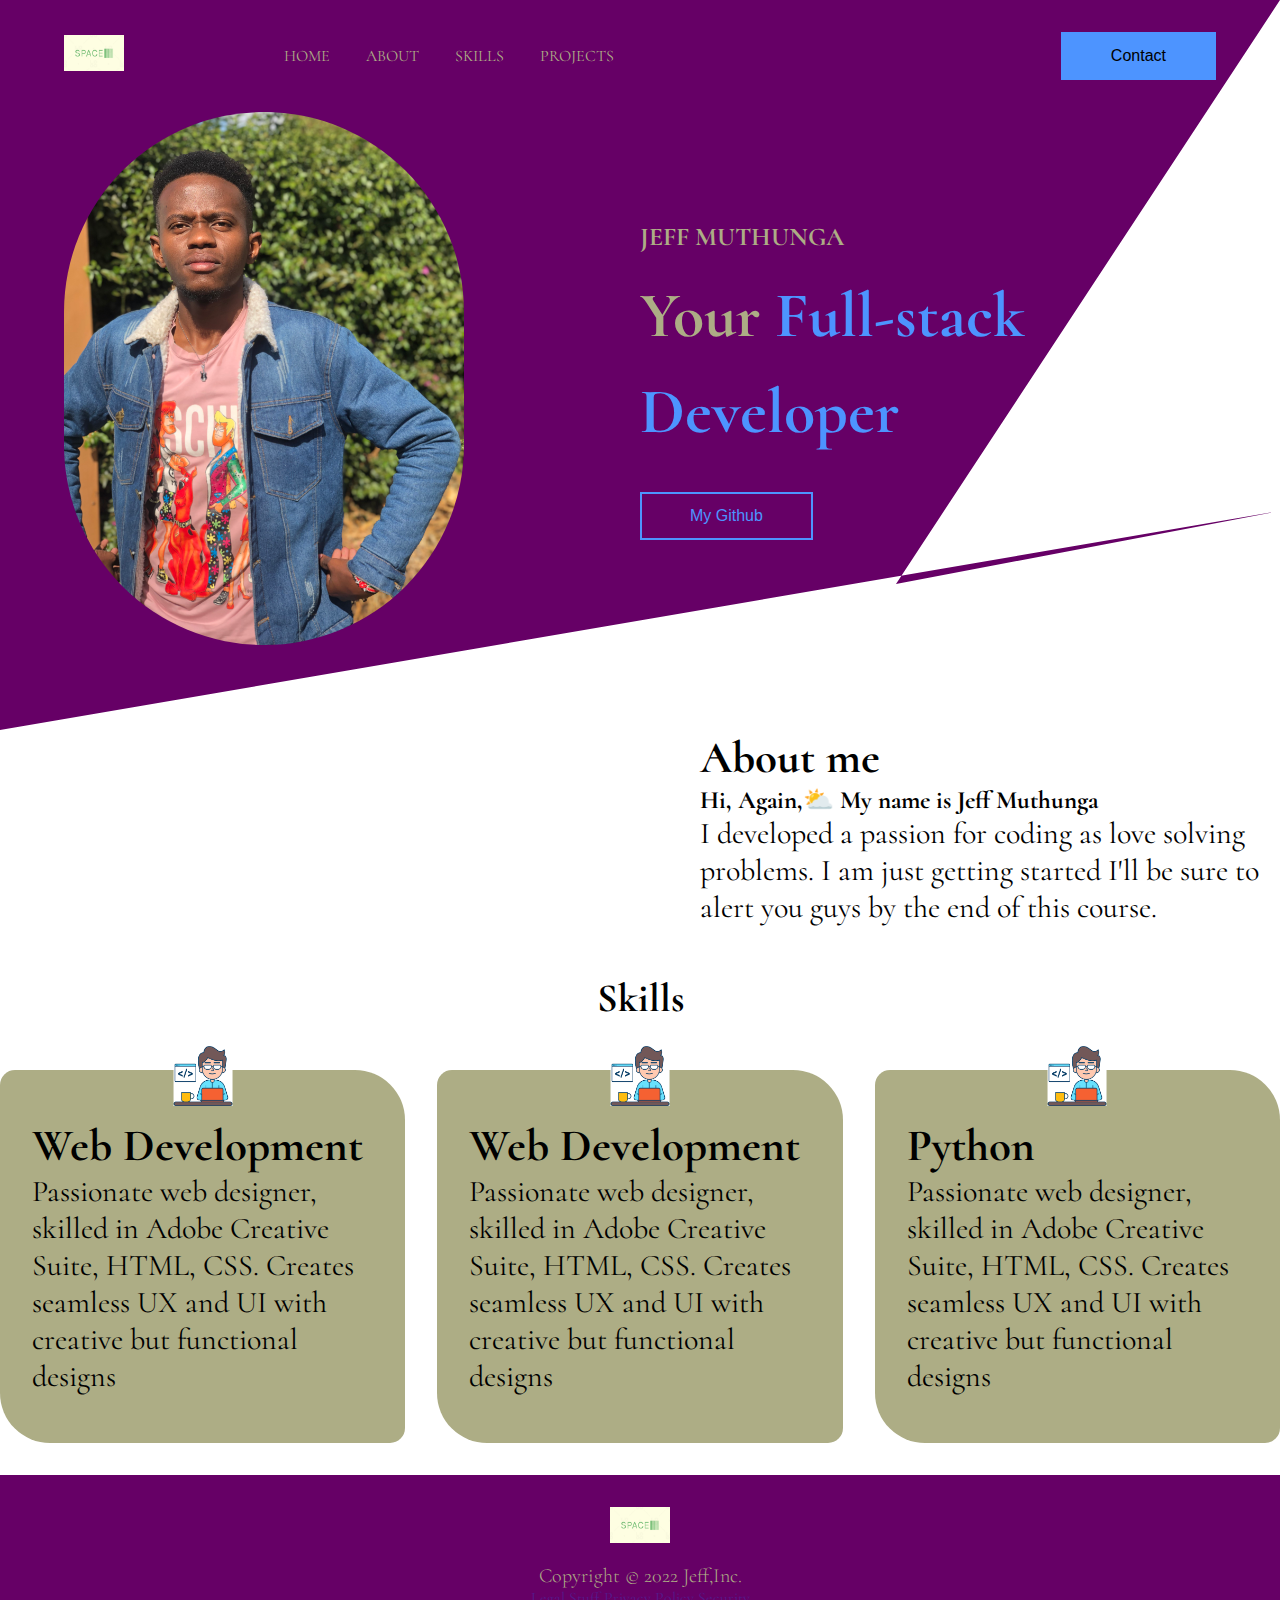
<file: index.html>
<!DOCTYPE html>
<html lang="en">
    <head>
        <link rel="stylesheet" href="styles.css">
        <link rel="preconnect" href="https://fonts.googleapis.com">
        <link rel="preconnect" href="https://fonts.gstatic.com" crossorigin>
        <link href="https://fonts.googleapis.com/css2?family=Cormorant:wght@300;400&display=swap" rel="stylesheet">
        <title>My Website</title>
    </head>
    <body>
        <script src="index.js"></script>
        <header>
            <div class="container">
            <nav class="flex items-center space-between"> 
                <div class="left flex items-center items-center">
                    <div class="brand-logo">
                        <img src="./Screenshot from 2022-11-20 21-00-51.png" alt="Brand Logo">
                    </div>
                    <div>
                        <a href="#">Home</a>
                        <a href="#about">About</a>
                        <a href="#skills">Skills</a>
                        <a href="#">Projects</a>
                        
                    </div>
                </div>
                <div class="right">
                    <button class="btn btn-primary"> Contact</button>
                </div>
            </nav>
            <div class="hero flex items-center space-between">
                <div class="left flex-1 justify-centre">
                    <img src="./IMG-0976.jpg" alt="JEFF">
                </div>
                <div class="right flex-1">
                <h6>JEFF MUTHUNGA</h6>
                <h1>Your <span>Full-stack Developer</span></h1>
                <button class="btn btn-secondary" id = "element1" onclick="openurl()"> <span></span> My Github</button>
            </div>
            </div>
            </div>
        </header>
        <section class="about" id="about">
            <div class="container2">
                <h2>About me</h2>
                <h5> <span>Hi, Again,<span style='font-size:20px;'></span>&#9925;</span> My name is Jeff Muthunga 
                </h5>
                <p>I developed a passion for coding as love solving problems. I am just getting 
                    started I'll be sure to alert you guys by the end of this course.
                </p>
            </div>
        </section>

        <section class="skills" id="skills" >
            <div class="container1">
                <h1 class="section-heading">Skills</h1>
                <div class="card-wrapper">
                    <div class="card">
                        <img src="./images.png" alt="">
                        <h2>Web Development</h2>
                        <p>Passionate web designer, skilled in Adobe Creative Suite, HTML, CSS. Creates seamless UX and UI with creative but functional designs</p>
                    </div>
                    <div class="card">
                        <img src="./images.png" alt="">
                        <h2>Web Development</h2>
                        <p>Passionate web designer, skilled in Adobe Creative Suite, HTML, CSS. Creates seamless UX and UI with creative but functional designs</p>
                    </div>
                    <div class="card">
                        <img src="./images.png" alt="">
                        <h2>Python </h2>
                        <p>Passionate web designer, skilled in Adobe Creative Suite, HTML, CSS. Creates seamless UX and UI with creative but functional designs</p>
                    </div>
                </div>
                
            </div>
        </section>

        <footer>
            <img src="./Screenshot from 2022-11-20 21-00-51.png" alt="Logo">
            <div class="footer-text items-center">
                Copyright &copy; 2022 Jeff,Inc.
            </div>
            <div class="links space-between">
                <a href="">Legal Stuff</a> 
                <a href="">Privacy Policy</a>
                <a href="">Security</a>
            </div>
        </footer>
        
    </body>
</html>
</file>
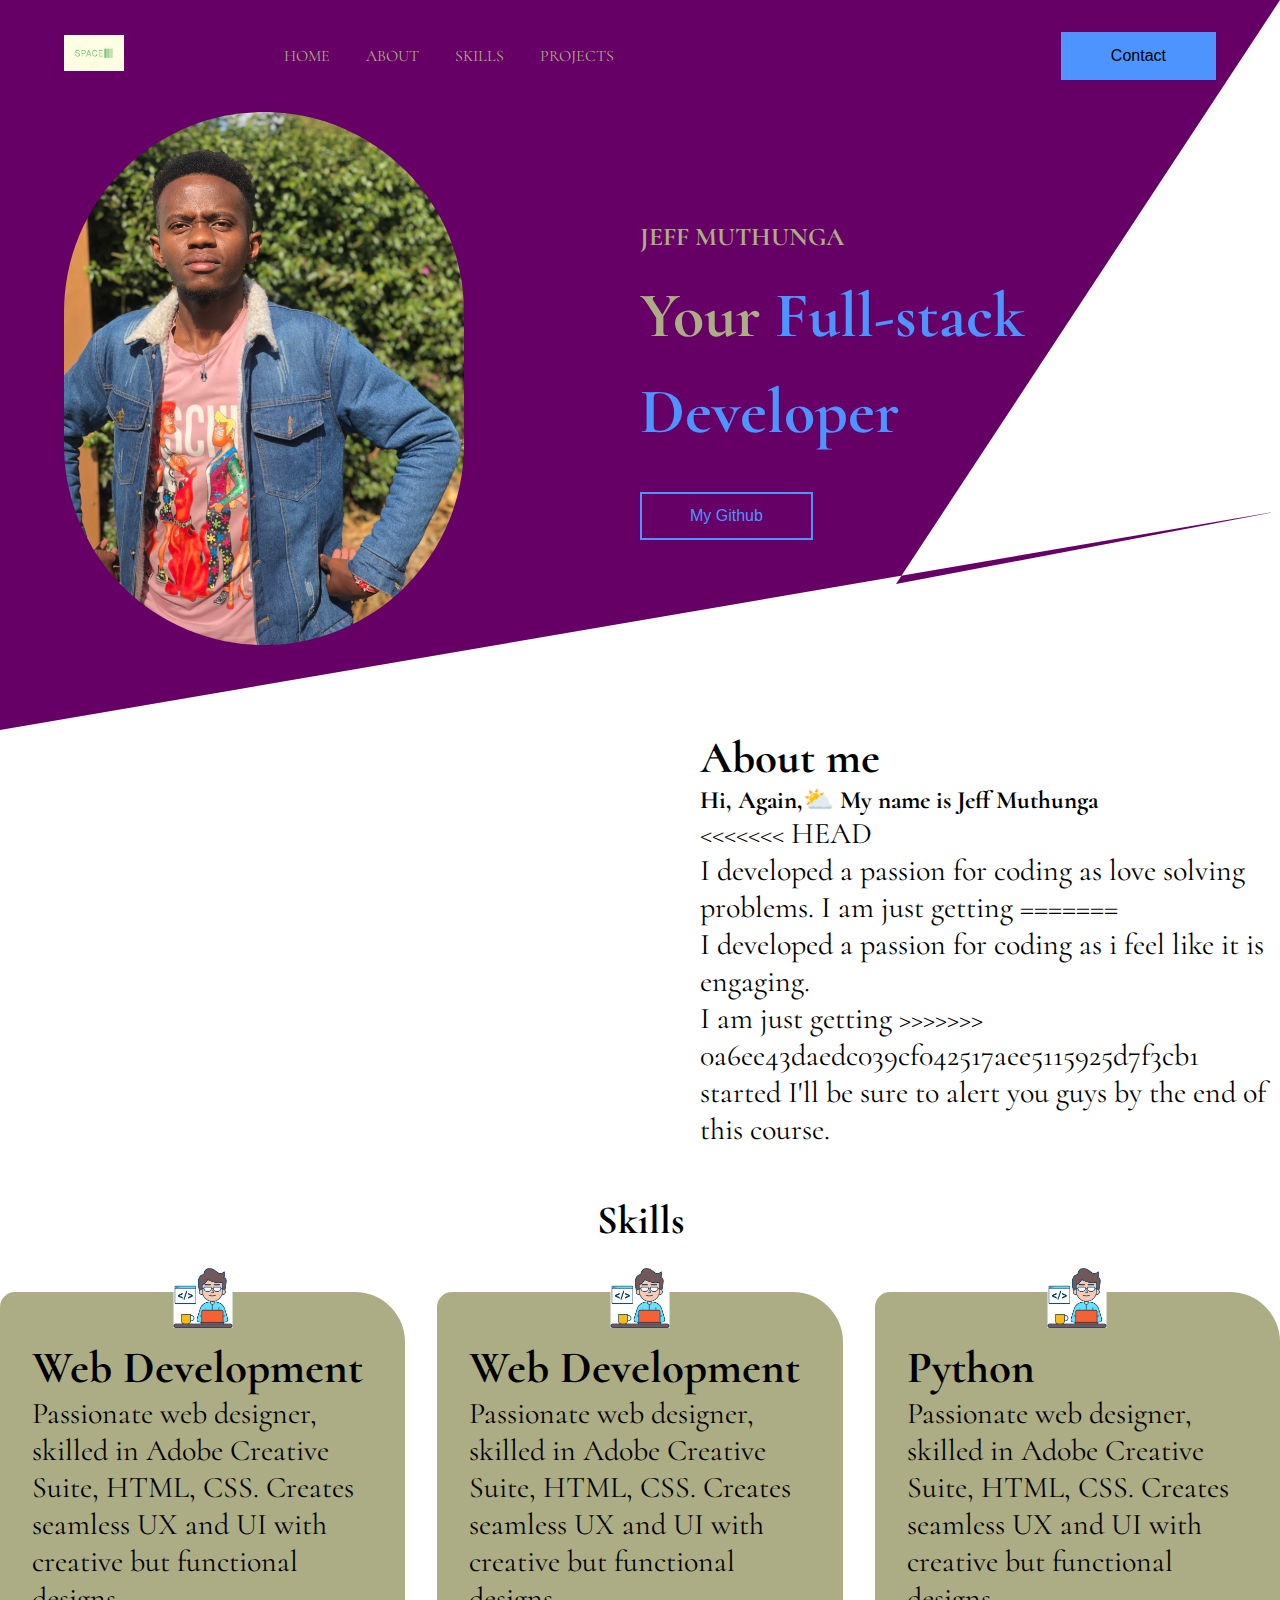
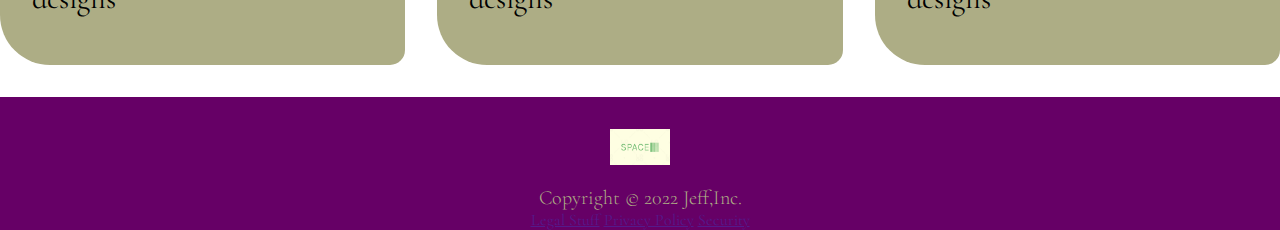
<file: index_BACKUP_189389.html>
<!DOCTYPE html>
<html lang="en">
    <head>
        <link rel="stylesheet" href="styles.css">
        <link rel="preconnect" href="https://fonts.googleapis.com">
        <link rel="preconnect" href="https://fonts.gstatic.com" crossorigin>
        <link href="https://fonts.googleapis.com/css2?family=Cormorant:wght@300;400&display=swap" rel="stylesheet">
        <title>My Website</title>
    </head>
    <body>
        <script src="index.js"></script>
        <header>
            <div class="container">
            <nav class="flex items-center space-between"> 
                <div class="left flex items-center items-center">
                    <div class="brand-logo">
                        <img src="./Screenshot from 2022-11-20 21-00-51.png" alt="Brand Logo">
                    </div>
                    <div>
                        <a href="#">Home</a>
                        <a href="#about">About</a>
                        <a href="#skills">Skills</a>
                        <a href="#">Projects</a>
                        
                    </div>
                </div>
                <div class="right">
                    <button class="btn btn-primary"> Contact</button>
                </div>
            </nav>
            <div class="hero flex items-center space-between">
                <div class="left flex-1 justify-centre">
                    <img src="./IMG-0976.jpg" alt="JEFF">
                </div>
                <div class="right flex-1">
                <h6>JEFF MUTHUNGA</h6>
                <h1>Your <span>Full-stack Developer</span></h1>
                <button class="btn btn-secondary" id = "element1" onclick="openurl()"> <span></span> My Github</button>
            </div>
            </div>
            </div>
        </header>
        <section class="about" id="about">
            <div class="container2">
                <h2>About me</h2>
                <h5> <span>Hi, Again,<span style='font-size:20px;'></span>&#9925;</span> My name is Jeff Muthunga 
                </h5>
<<<<<<< HEAD
                <p>I developed a passion for coding as love solving problems. I am just getting 
=======
                <p>I developed a passion for coding as i feel like it is engaging. <br> I am just getting 
>>>>>>> 0a6ee43daedc039cf042517aee5115925d7f3cb1
                    started I'll be sure to alert you guys by the end of this course.
                </p>
            </div>
        </section>

        <section class="skills" id="skills" >
            <div class="container1">
                <h1 class="section-heading">Skills</h1>
                <div class="card-wrapper">
                    <div class="card">
                        <img src="./images.png" alt="">
                        <h2>Web Development</h2>
                        <p>Passionate web designer, skilled in Adobe Creative Suite, HTML, CSS. Creates seamless UX and UI with creative but functional designs</p>
                    </div>
                    <div class="card">
                        <img src="./images.png" alt="">
                        <h2>Web Development</h2>
                        <p>Passionate web designer, skilled in Adobe Creative Suite, HTML, CSS. Creates seamless UX and UI with creative but functional designs</p>
                    </div>
                    <div class="card">
                        <img src="./images.png" alt="">
                        <h2>Python </h2>
                        <p>Passionate web designer, skilled in Adobe Creative Suite, HTML, CSS. Creates seamless UX and UI with creative but functional designs</p>
                    </div>
                </div>
                
            </div>
        </section>

        <footer>
            <img src="./Screenshot from 2022-11-20 21-00-51.png" alt="Logo">
            <div class="footer-text items-center">
                Copyright &copy; 2022 Jeff,Inc.
            </div>
            <div class="links space-between">
                <a href="">Legal Stuff</a> 
                <a href="">Privacy Policy</a>
                <a href="">Security</a>
            </div>
        </footer>
        
    </body>
</html>
</file>
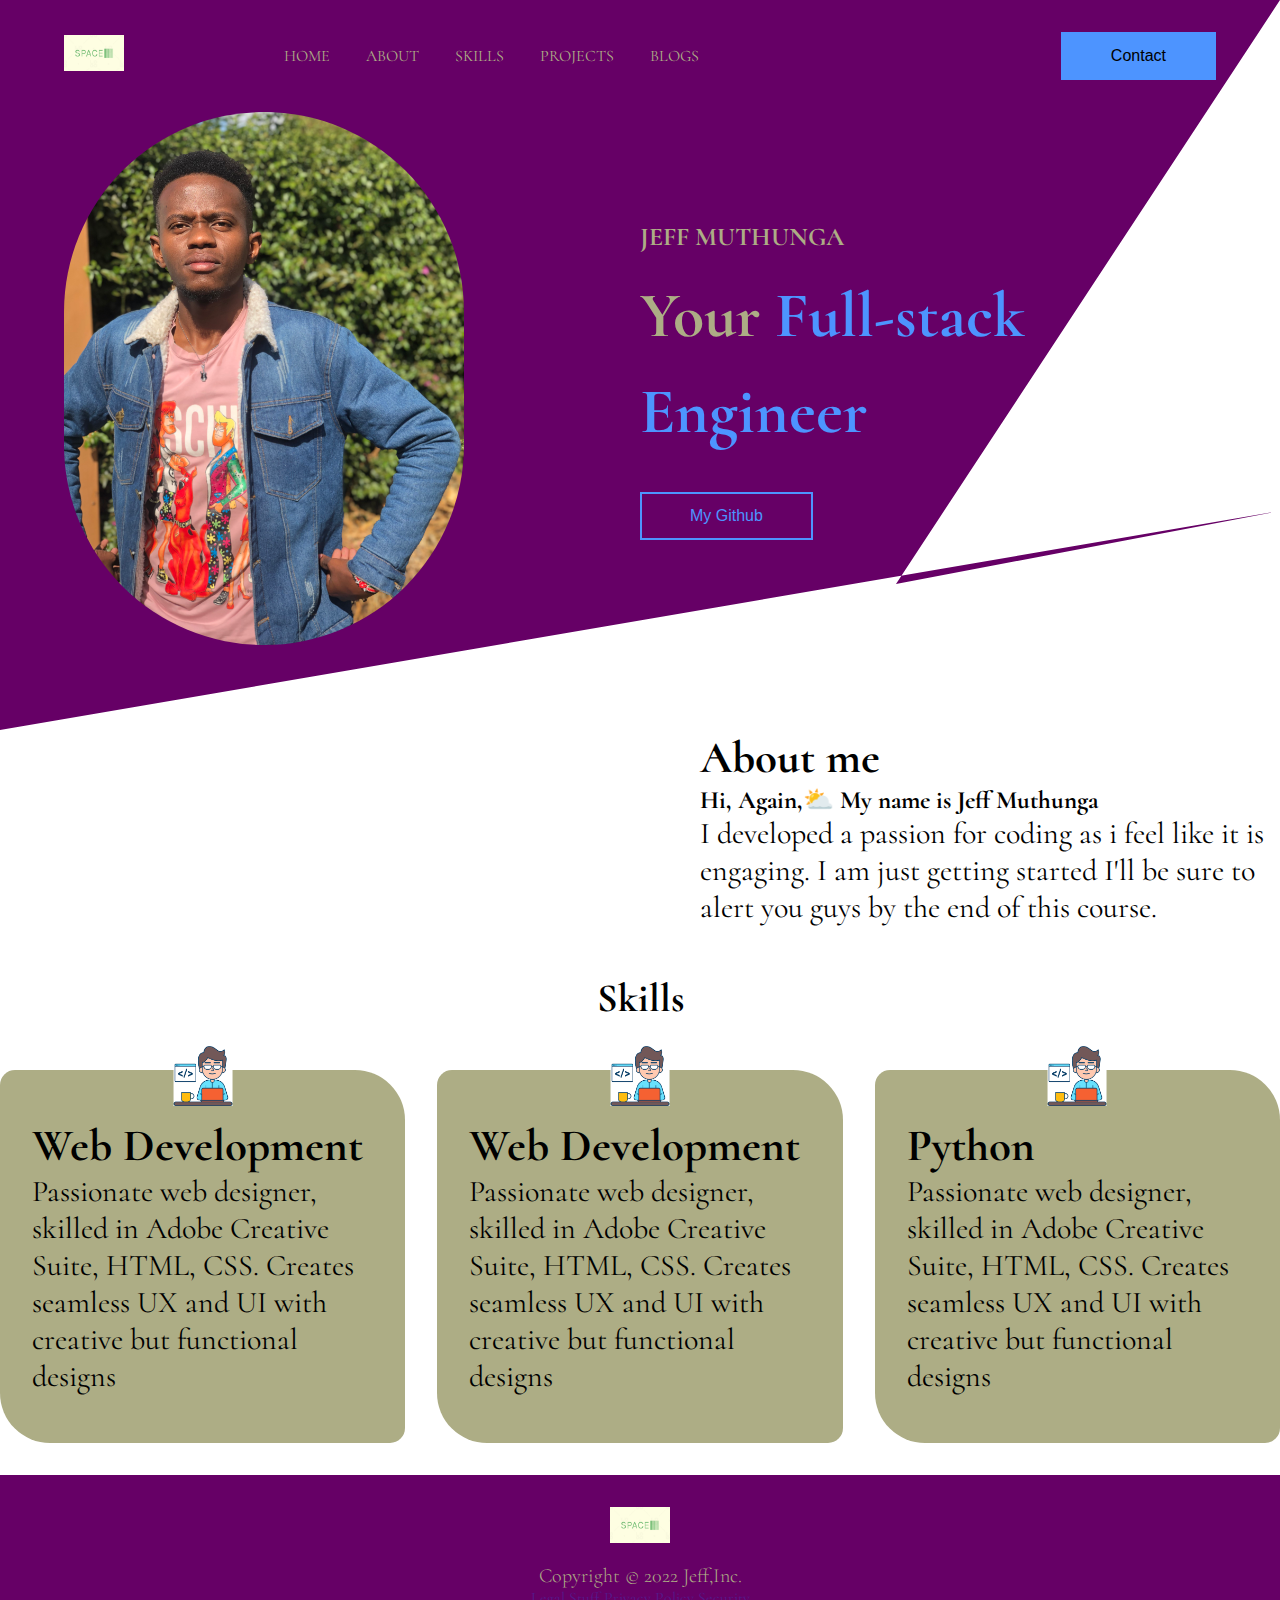
<file: index_BASE_189389.html>
<!DOCTYPE html>
<html lang="en">
    <head>
        <link rel="stylesheet" href="styles.css">
        <link rel="preconnect" href="https://fonts.googleapis.com">
        <link rel="preconnect" href="https://fonts.gstatic.com" crossorigin>
        <link href="https://fonts.googleapis.com/css2?family=Cormorant:wght@300;400&display=swap" rel="stylesheet">
        <title>My Website</title>
    </head>
    <body>
        <script src="index.js"></script>
        <header>
            <div class="container">
            <nav class="flex items-center space-between"> 
                <div class="left flex items-center items-center">
                    <div class="brand-logo">
                        <img src="./Screenshot from 2022-11-20 21-00-51.png" alt="Brand Logo">
                    </div>
                    <div>
                        <a href="#">Home</a>
                        <a href="#">About</a>
                        <a href="#">Skills</a>
                        <a href="#">Projects</a>
                        <a href="#">bLOGS</a>
                    </div>
                </div>
                <div class="right">
                    <button class="btn btn-primary"> Contact</button>
                </div>
            </nav>
            <div class="hero flex items-center space-between">
                <div class="left flex-1 justify-centre">
                    <img src="./IMG-0976.jpg" alt="JEFF">
                </div>
                <div class="right flex-1">
                <h6>JEFF MUTHUNGA</h6>
                <h1>Your <span>Full-stack Engineer</span></h1>
                <button class="btn btn-secondary"> <span></span> My Github</button>
                </div>
            </div>
            </div>
        </header>
        <section class="about">
            <div class="container2">
                <h2>About me</h2>
                <h5> <span>Hi, Again,<span style='font-size:20px;'></span>&#9925;</span> My name is Jeff Muthunga 
                </h5>
                <p>I developed a passion for coding as i feel like it is engaging. I am just getting 
                    started I'll be sure to alert you guys by the end of this course.
                </p>
            </div>
        </section>

        <section class="skills">
            <div class="container1">
                <h1 class="section-heading">Skills</h1>
                <div class="card-wrapper">
                    <div class="card">
                        <img src="./images.png" alt="">
                        <h2>Web Development</h2>
                        <p>Passionate web designer, skilled in Adobe Creative Suite, HTML, CSS. Creates seamless UX and UI with creative but functional designs</p>
                    </div>
                    <div class="card">
                        <img src="./images.png" alt="">
                        <h2>Web Development</h2>
                        <p>Passionate web designer, skilled in Adobe Creative Suite, HTML, CSS. Creates seamless UX and UI with creative but functional designs</p>
                    </div>
                    <div class="card">
                        <img src="./images.png" alt="">
                        <h2>Python </h2>
                        <p>Passionate web designer, skilled in Adobe Creative Suite, HTML, CSS. Creates seamless UX and UI with creative but functional designs</p>
                    </div>
                </div>
                
            </div>
        </section>

        <footer>
            <img src="./Screenshot from 2022-11-20 21-00-51.png" alt="Logo">
            <div class="footer-text items-center">
                Copyright &copy; 2022 Jeff,Inc.
            </div>
            <div class="links space-between">
                <a href="">Legal Stuff</a> 
                <a href="">Privacy Policy</a>
                <a href="">Security</a>
            </div>
        </footer>
        
    </body>
</html>
</file>
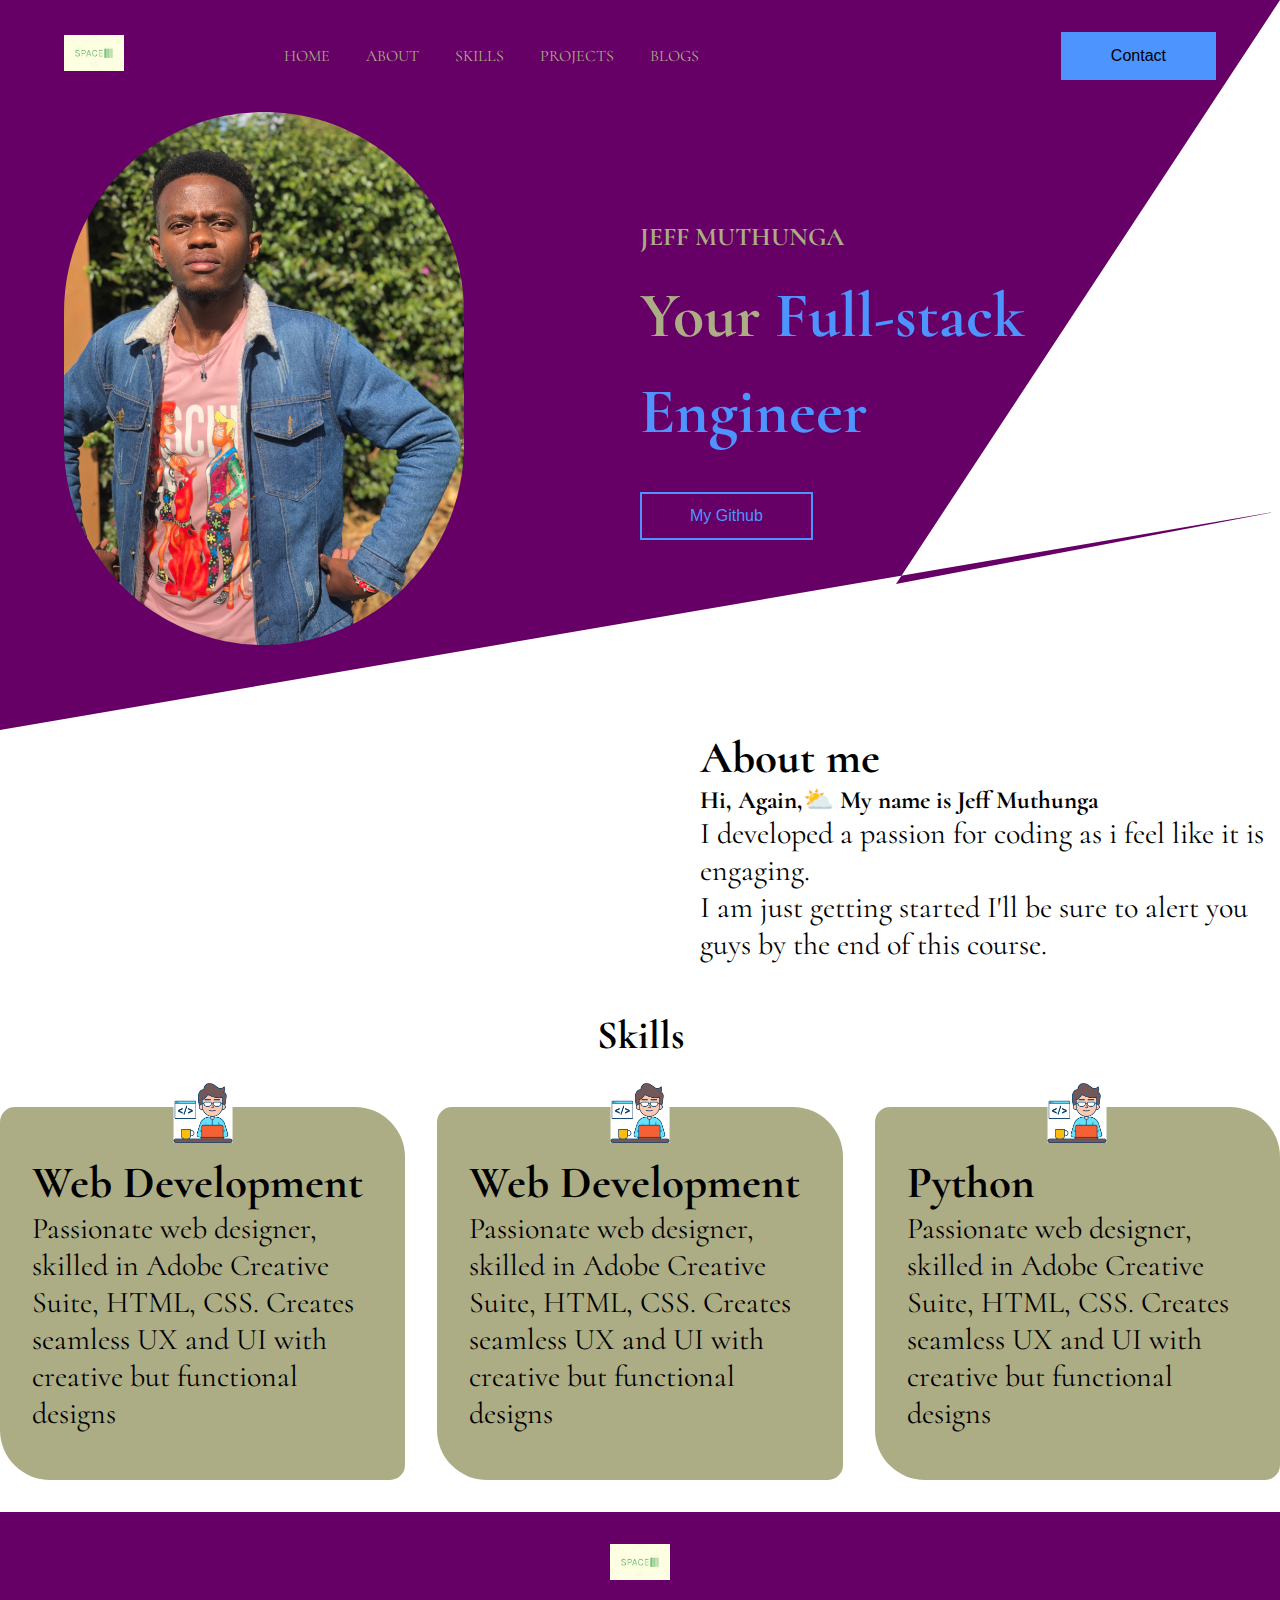
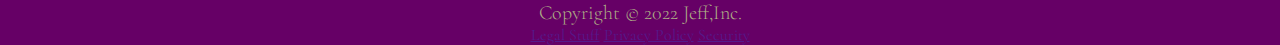
<file: index_REMOTE_189389.html>
<!DOCTYPE html>
<html lang="en">
    <head>
        <link rel="stylesheet" href="styles.css">
        <link rel="preconnect" href="https://fonts.googleapis.com">
        <link rel="preconnect" href="https://fonts.gstatic.com" crossorigin>
        <link href="https://fonts.googleapis.com/css2?family=Cormorant:wght@300;400&display=swap" rel="stylesheet">
        <title>My Website</title>
    </head>
    <body>
        <script src="index.js"></script>
        <header>
            <div class="container">
            <nav class="flex items-center space-between"> 
                <div class="left flex items-center items-center">
                    <div class="brand-logo">
                        <img src="./Screenshot from 2022-11-20 21-00-51.png" alt="Brand Logo">
                    </div>
                    <div>
                        <a href="#">Home</a>
                        <a href="#">About</a>
                        <a href="#">Skills</a>
                        <a href="#">Projects</a>
                        <a href="#">bLOGS</a>
                    </div>
                </div>
                <div class="right">
                    <button class="btn btn-primary"> Contact</button>
                </div>
            </nav>
            <div class="hero flex items-center space-between">
                <div class="left flex-1 justify-centre">
                    <img src="./IMG-0976.jpg" alt="JEFF">
                </div>
                <div class="right flex-1">
                <h6>JEFF MUTHUNGA</h6>
                <h1>Your <span>Full-stack Engineer</span></h1>
                <button class="btn btn-secondary"> <span></span> My Github</button>
                </div>
            </div>
            </div>
        </header>
        <section class="about">
            <div class="container2">
                <h2>About me</h2>
                <h5> <span>Hi, Again,<span style='font-size:20px;'></span>&#9925;</span> My name is Jeff Muthunga 
                </h5>
                <p>I developed a passion for coding as i feel like it is engaging. <br> I am just getting 
                    started I'll be sure to alert you guys by the end of this course.
                </p>
            </div>
        </section>

        <section class="skills">
            <div class="container1">
                <h1 class="section-heading">Skills</h1>
                <div class="card-wrapper">
                    <div class="card">
                        <img src="./images.png" alt="">
                        <h2>Web Development</h2>
                        <p>Passionate web designer, skilled in Adobe Creative Suite, HTML, CSS. Creates seamless UX and UI with creative but functional designs</p>
                    </div>
                    <div class="card">
                        <img src="./images.png" alt="">
                        <h2>Web Development</h2>
                        <p>Passionate web designer, skilled in Adobe Creative Suite, HTML, CSS. Creates seamless UX and UI with creative but functional designs</p>
                    </div>
                    <div class="card">
                        <img src="./images.png" alt="">
                        <h2>Python </h2>
                        <p>Passionate web designer, skilled in Adobe Creative Suite, HTML, CSS. Creates seamless UX and UI with creative but functional designs</p>
                    </div>
                </div>
                
            </div>
        </section>

        <footer>
            <img src="./Screenshot from 2022-11-20 21-00-51.png" alt="Logo">
            <div class="footer-text items-center">
                Copyright &copy; 2022 Jeff,Inc.
            </div>
            <div class="links space-between">
                <a href="">Legal Stuff</a> 
                <a href="">Privacy Policy</a>
                <a href="">Security</a>
            </div>
        </footer>
        
    </body>
</html>
</file>
<file: styles.css>
@import "utilities.css";
:root {
    --primary: #4d94ff;
    --pure: #adad85;
    --dark: #660066;
}
body {
    font-family: 'Cormorant', sans-serif;
}

* {
    margin: 0;
    padding: 0;
    box-sizing: border-box;
}
header {
    background: var(--dark);
    clip-path: polygon(0 0, 100% 0, 70% 80%, 100% 70%, 0 100%);
    
}
.container {
    max-width: 1152px;
    padding: 0,15px;
    margin: auto;
}
header nav .left a {
    color: var(--pure);
    margin-right: 2rem;
    text-transform: uppercase;
    text-decoration: none;    
    transition: all 0.3s ease;
}
header nav .left a:hover {
    color: var(--primary);

}
header nav {
    padding: 2rem 0;
}
header nav .brand-logo{
    margin-right: 10rem;
}
img {
    max-width: 60px;
    max-height: 60px;
}
.hero .left img {
    max-height: 1200px;
    max-width: 400px;
    width: 400px;
    border-radius: 400px;
}
.hero .right {
    color: var(--pure);
}
.hero .right h6 {
    font-size: 1.6rem;
    margin-bottom: 1rem;
}
.hero .right h1 {
    font-size: 4rem;
    font-weight: 700;
    line-height: 1.5;
    margin-bottom: 2rem;
}
.hero .right h1 span {
    color: var(--primary);
}
.justify-centre {
    justify-content: center;
}
.hero {
    padding-bottom: 5rem;
}
.container2 {
    font-size: 30px;
    margin-left: 700px;
}
.container1 {
    font-size: 30px;
    margin-bottom: 2rem;
}
footer {
    background: var(--dark);
    text-align: center;
}
footer img {
    margin-top: 2rem;
    margin-bottom: 1rem;
}
footer .footer-text {
    font-size: 20px;
    font-weight: 300;
    color: var(--pure);
}
.about {
    
    margin-bottom: 3rem;
}
.skills {
    background: white;
}
.skills .secton-heading {
    color: var(--pure);
    font-size: 3rem;
    text-align: center;
    margin-bottom: 1rem;
}
.secton-heading + p {
    color: var(--pure);
    text-align: center;
    margin-bottom: 8rem;
}
.card-wrapper img {
    height: 200px;
}
.skills .card-wrapper {
    display: grid;
    grid-template-columns: 1fr 1fr 1fr;
    grid-column-gap: 2rem;
    grid-row-gap: 2rem;
}
.skills .card-wrapper .card {
    background: var(--pure);
    padding: 3rem 2rem;
    position: relative;
    border-radius: 15px 50px;
}
.card-wrapper img {
    height: 200px;
    position: absolute;
    top: -1.5rem;
    left: 50%;
    transform: translate(-50%);
}
.container1 h1 {
    text-align: center;
    font-size: 40px;
    padding-bottom: 3rem;
}
html {
    scroll-behavior: smooth;
}
</file>
